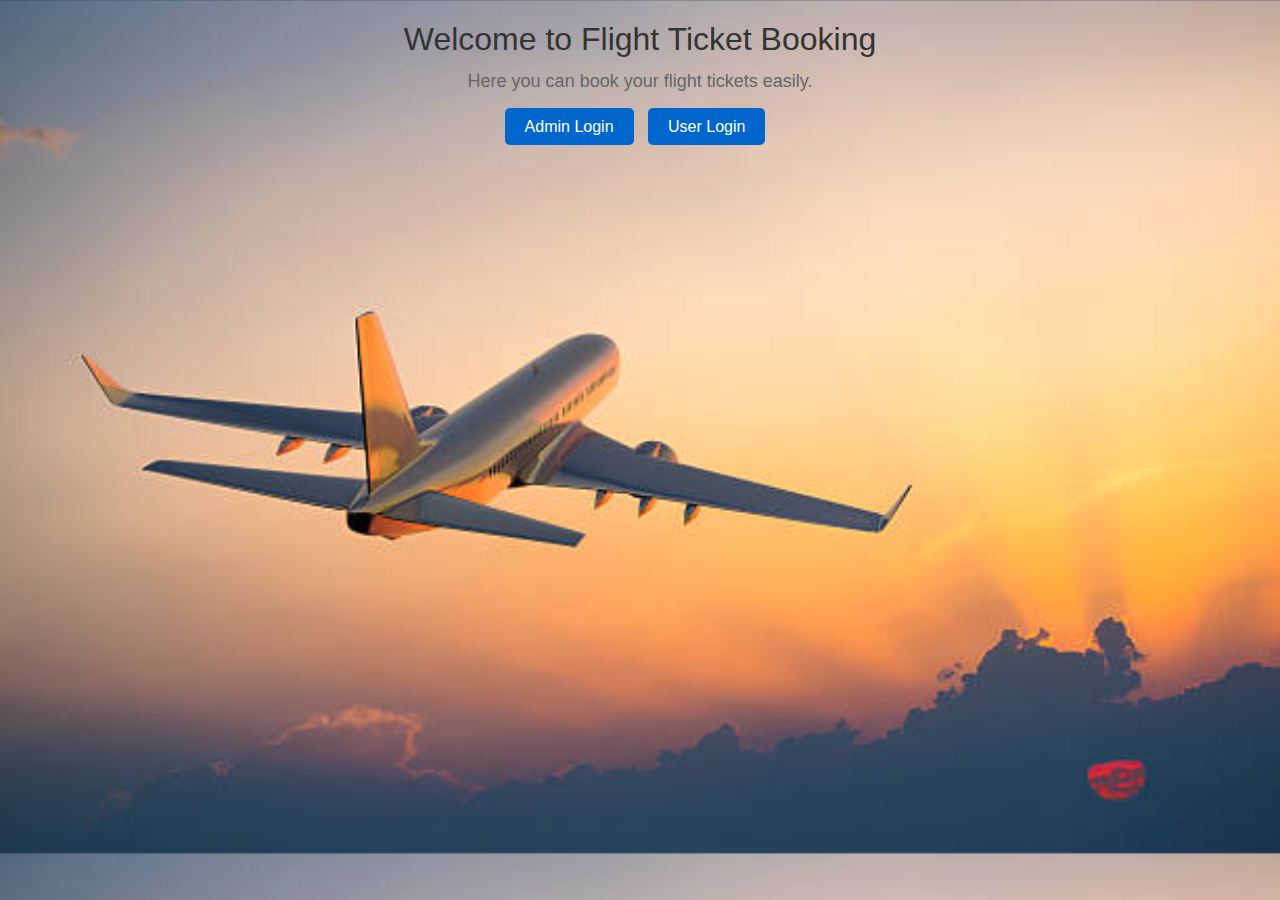
<file: templates/index.html>
<!DOCTYPE html>
<html lang="en">
<head>
    <meta charset="UTF-8">
    <title>Flight Ticket Booking</title>
    <link rel="stylesheet" href="https://stackpath.bootstrapcdn.com/bootstrap/4.5.0/css/bootstrap.min.css">
    <style>
        body {
            font-family: Arial, sans-serif;
            background-image: url('/static/index.jpg');
            background-size: cover;
            text-align: center;
            margin: 0;
            padding: 20px;
        }

        .center {
            display: flex;
            flex-direction: column;
            justify-content: center;
            align-items: center;
            height: 100vh;
        }

        h1 {
            color: #333;
            font-size: 32px;
            margin-bottom: 10px;
        }

        p {
            color: #666;
            font-size: 18px;
            line-height: 1.5;
            margin-bottom: 20px;
        }

        a {
            color: #fff;
            text-decoration: none;
            background-color: #0066cc;
            padding: 10px 20px;
            border-radius: 5px;
            margin-right: 10px;
        }

        a:hover {
            background-color: #0052a3;
        }
    </style>
</head>
<body>
    <h1>Welcome to Flight Ticket Booking</h1>
    <p>Here you can book your flight tickets easily.</p>
    <!-- Add the admin login button -->
    <a href="/admin/login">Admin Login</a>
    <a href="/user/login">User Login</a>



</body>
</html>
</file>
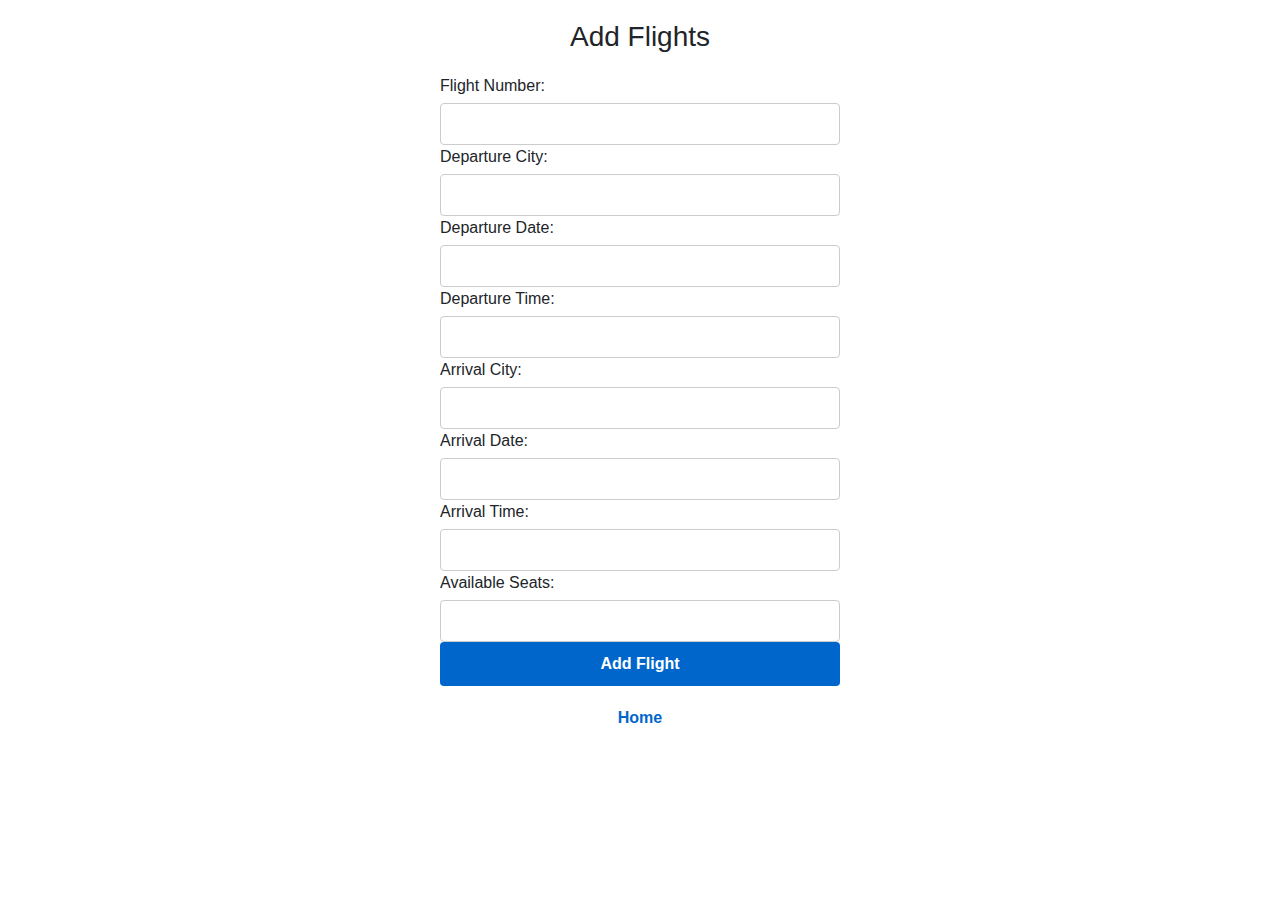
<file: templates/admin/addflight.html>
<!DOCTYPE html>
<html lang="en">
<head>
    <meta charset="UTF-8">
    <title>Add Flight</title>
    <link rel="stylesheet" href="https://stackpath.bootstrapcdn.com/bootstrap/4.5.0/css/bootstrap.min.css">
    <style>
        body {
            padding: 20px;
        }

        h3 {
            text-align: center;
            margin-bottom: 20px;
        }

        form {
            max-width: 400px;
            margin: 0 auto;
        }

        form label {
            margin-bottom: 5px;
        }

        form input[type="text"] {
            width: 100%;
            padding: 8px;
            border-radius: 4px;
            border: 1px solid #ccc;
        }

        form input[type="submit"] {
            width: 100%;
            padding: 10px;
            border-radius: 4px;
            border: none;
            background-color: #0066cc;
            color: #fff;
            font-weight: bold;
            cursor: pointer;
        }

        form input[type="submit"]:hover {
            background-color: #0052a3;
        }
        
        .home-button {
            text-align: center;
            margin-top: 20px;
        }

        .home-button a {
            color: #0066cc;
            text-decoration: none;
            font-weight: bold;
        }
    </style>
</head>
<body>
    <div>
        <h3>Add Flights</h3>
        <!-- Add flights form -->
        <form action="/admin/addflight" method="POST" >
            <label for="flight_number">Flight Number:</label>
            <input type="text" id="flight_number" name="flight_number" required>

            <label for="departure_city">Departure City:</label>
            <input type="text" id="departure_city" name="departure_city" required>
            
            <label for="departure_date">Departure Date:</label>
            <input type="text" id="departure_date" name="departure_date" required>
            
            <label for="departure_time">Departure Time:</label>
            <input type="text" id="departure_time" name="departure_time" required>
            
            <label for="arrival_city">Arrival City:</label>
            <input type="text" id="arrival_city" name="arrival_city" required>

            <label for="arrival_date">Arrival Date:</label>
            <input type="text" id="arrival_date" name="arrival_date" required>

            <label for="arrival_time">Arrival Time:</label>
            <input type="text" id="arrival_time" name="arrival_time" required>
            
            <label for="available_seats">Available Seats:</label>
            <input type="text" id="available_seats" name="available_seats" required>

            <input type="submit" value="Add Flight">
        </form>
        <div class="home-button">
            <a href="/admin/home">Home</a>
        </div>
    </div>

</body>
</html>
</file>
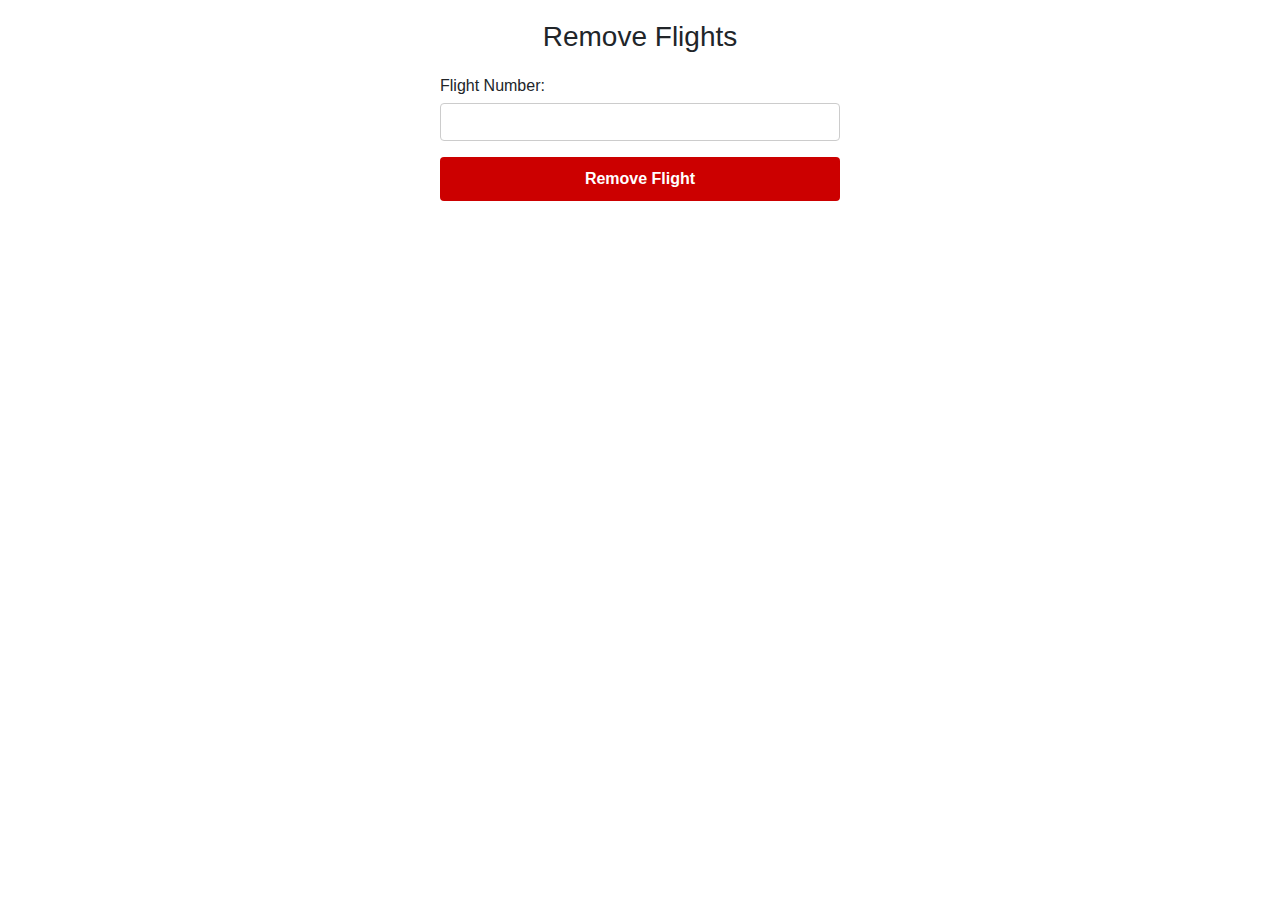
<file: templates/admin/removeflight.html>
<!DOCTYPE html>
<html lang="en">
<head>
    <meta charset="UTF-8">
    <title>Remove Flights</title>
    <link rel="stylesheet" href="https://stackpath.bootstrapcdn.com/bootstrap/4.5.0/css/bootstrap.min.css">
    <style>
        body {
            padding: 20px;
        }

        h3 {
            text-align: center;
            margin-bottom: 20px;
        }

        form {
            max-width: 400px;
            margin: 0 auto;
        }

        form label {
            margin-bottom: 5px;
        }

        form input[type="text"] {
            width: 100%;
            padding: 8px;
            border-radius: 4px;
            border: 1px solid #ccc;
        }

        form input[type="submit"] {
            width: 100%;
            padding: 10px;
            border-radius: 4px;
            border: none;
            background-color: #cc0000;
            color: #fff;
            font-weight: bold;
            cursor: pointer;
        }

        form input[type="submit"]:hover {
            background-color: #a30000;
        }
    </style>
</head>
<body>
    <div class="container">
        <h3>Remove Flights</h3>
        <form action="/admin/removeflight" method="POST">
            <div class="form-group">
                <label for="flight_number">Flight Number:</label>
                <input type="text" id="flight_number" name="flight_number" class="form-control" required>
            </div>
            <input type="submit" value="Remove Flight" class="btn btn-danger">
        </form>
    </div>

</body>
</html>
</file>
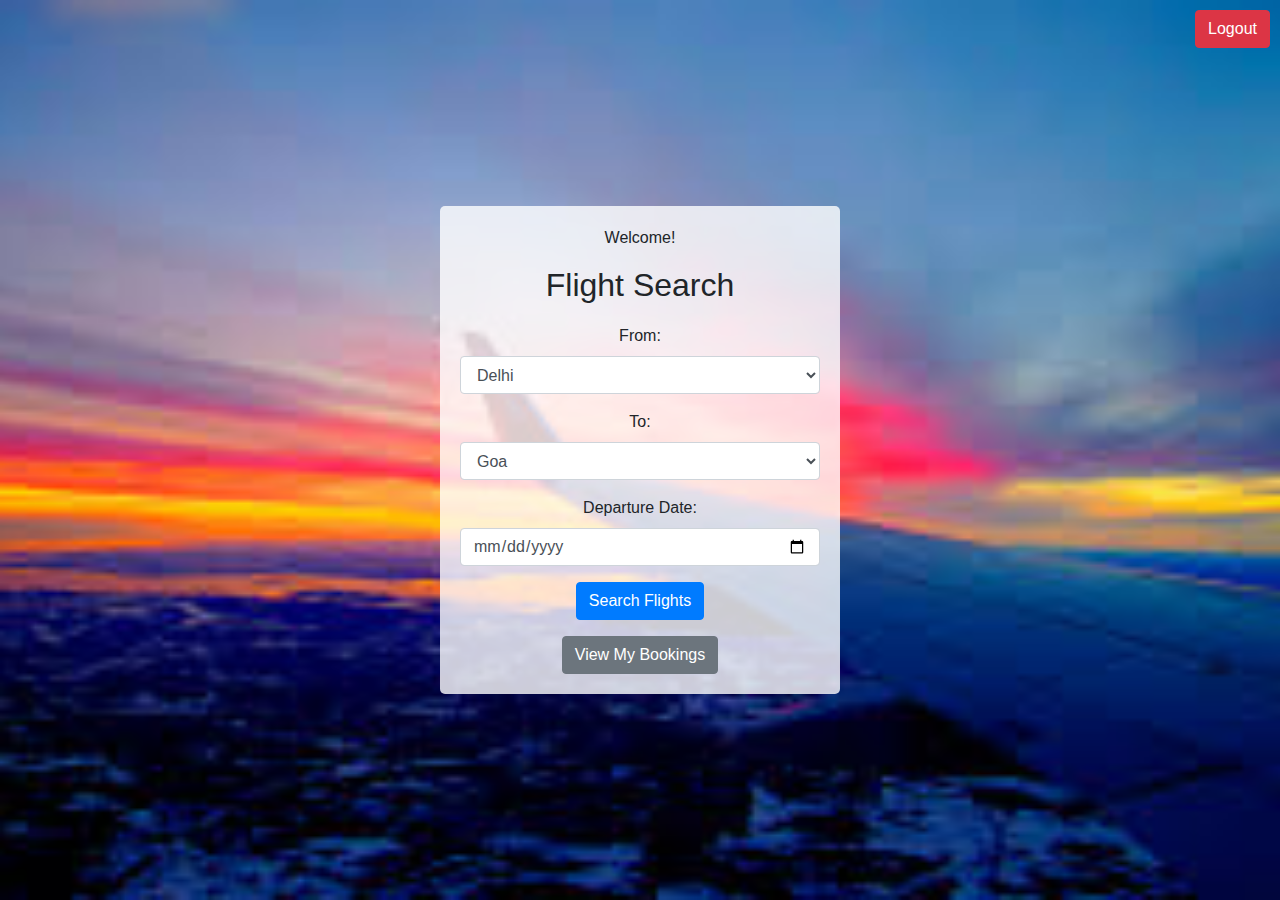
<file: templates/user/home.html>
<!DOCTYPE html>
<html lang="en">
<head>
    <meta charset="UTF-8">
    <title>Flight Booking Page</title>
    <link rel="stylesheet" href="https://stackpath.bootstrapcdn.com/bootstrap/4.5.0/css/bootstrap.min.css">
    <style>
        body {
            background-image: url('/static/userhome.jpg');
            background-size: cover;
            background-position: center;
            display: flex;
            justify-content: center;
            align-items: center;
            height: 100vh;
            margin: 0;
            padding: 0;
        }

        .container {
            max-width: 400px;
            background-color: rgba(255, 255, 255, 0.8);
            padding: 20px;
            border-radius: 5px;
        }

        h2 {
            margin-bottom: 20px;
        }
        
        .logout-btn {
            position: absolute;
            top: 10px;
            right: 10px;
        }
    </style>
</head>
</head>
<body>
    <div class="container text-center">
        <p>Welcome!</p>
        <h2>Flight Search</h2>
        <form action="/searchflights" method="POST">
            <div class="form-group">
                <label for="from_location">From:</label>
                <select id="from_location" name="from_location" class="form-control" required>
                    <option value="Delhi">Delhi</option>
                    <option value="Mumbai">Mumbai</option>
                    <option value="Chennai">Chennai</option>
                    <option value="Hyderabad">Hyderabad</option>
                    <option value="Bengaluru">Bengaluru</option>
                    <option value="Kolkata">Kolkata</option>
                    <option value="Goa">Goa</option>
                    <option value="Varanasi">Varanasi</option>
                    <option value="Thiruvananthapuram">Thiruvananthapuram</option>
                    <option value="Gujarat">Gujarat</option>
                    <!-- Add more options as needed -->
                </select>
            </div>
            <div class="form-group">
                <label for="to_location">To:</label>
                <select id="to_location" name="to_location" class="form-control" required>
                    <option value="Goa">Goa</option>
                    <option value="Delhi">Delhi</option>
                    <option value="Mumbai">Mumbai</option>
                    <option value="Chennai">Chennai</option>
                    <option value="Varanasi">Varanasi</option>
                    <option value="Hyderabad">Hyderabad</option>
                    <option value="Bengaluru">Bengaluru</option>
                    <option value="Kolkata">Kolkata</option>
                    <option value="Gujarat">Gujarat</option>
                    <option value="Thiruvananthapuram">Thiruvananthapuram</option>
                    <!-- Add more options as needed -->
                </select>
            </div>
            <div class="form-group">
                <label for="departure_date">Departure Date:</label>
                <input type="date" id="departure_date" name="departure_date" class="form-control" required>
            </div>
            <button type="submit" class="btn btn-primary">Search Flights</button>
        </form>

        <form action="/mybookings" method="GET">
            <button type="submit" class="btn btn-secondary mt-3">View My Bookings</button>
        </form>

        <form action="/logout" method="GET" class="logout-btn">
            <button type="submit" class="btn btn-danger">Logout</button>
        </form>
    </div>

    <script src="https://stackpath.bootstrapcdn.com/bootstrap/4.5.0/js/bootstrap.min.js"></script>
</body>
</body>
</html>
</file>
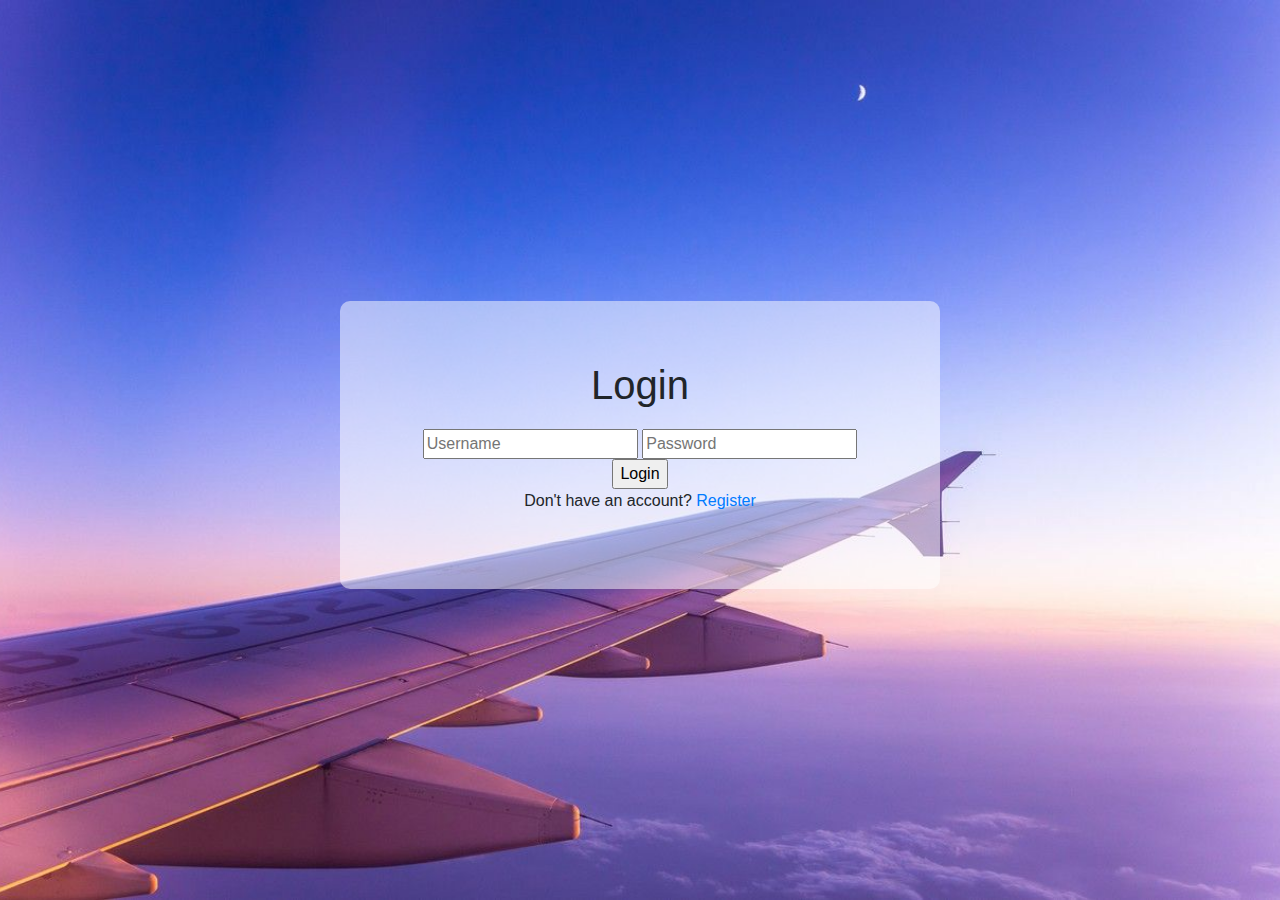
<file: templates/user/login.html>
<!DOCTYPE html>
<html lang="en">
<head>
    <meta charset="UTF-8">
    <title>login</title>
    <link rel="stylesheet" href="https://stackpath.bootstrapcdn.com/bootstrap/4.5.0/css/bootstrap.min.css">
    <style>
        body {
            background-image: url("/static/signup.jpg");
            background-size: cover;
            background-position: center;
            display: flex;
            align-items: center;
            justify-content: center;
            height: 100vh;
            margin: 0;
            padding: 0;
        }

        .navbar {
            background-color: transparent;
            color: #fff;
            padding: 10px;
        }

        .navbar-brand {
            color: #fff;
            font-weight: bold;
            font-size: 20px;
        }

        .container {
            background-color: rgba(255, 255, 255, 0.5);
            border-radius: 10px;
            max-width: 600px; /* Adjust the width as desired */
            margin: 0 auto; /* Center the input fields horizontally */
            margin-bottom: 10px;
            padding: 60px;
        }

        h1 {
            text-align: center;
            margin-bottom: 20px;
        }

        form {
            text-align: center;
        }

        .form-control {
            background-color: rgba(255, 255, 255, 0.7);
            padding: 8px 20px;
            max-width: 300px; /* Adjust the width as desired */
            margin: 0 auto; /* Center the input fields horizontally */
            margin-bottom: 10px;
        }

        .btn-primary {
            padding: 10px 20px;
        }

        p {
            text-align: center;
        }
    </style>
</head>
<body>
    <div class="container">
        <h1>Login</h1>
        <form id="loginForm" method="POST" action="/user/login">
            <input type="text" name="username" placeholder="Username" required>
            <input type="password" name="password" placeholder="Password" required>
            <input type="submit" value="Login">
        </form>
        <p>Don't have an account? <a href='/user/signup'>Register</a></p>
    </div>
</body>
</html>
</file>
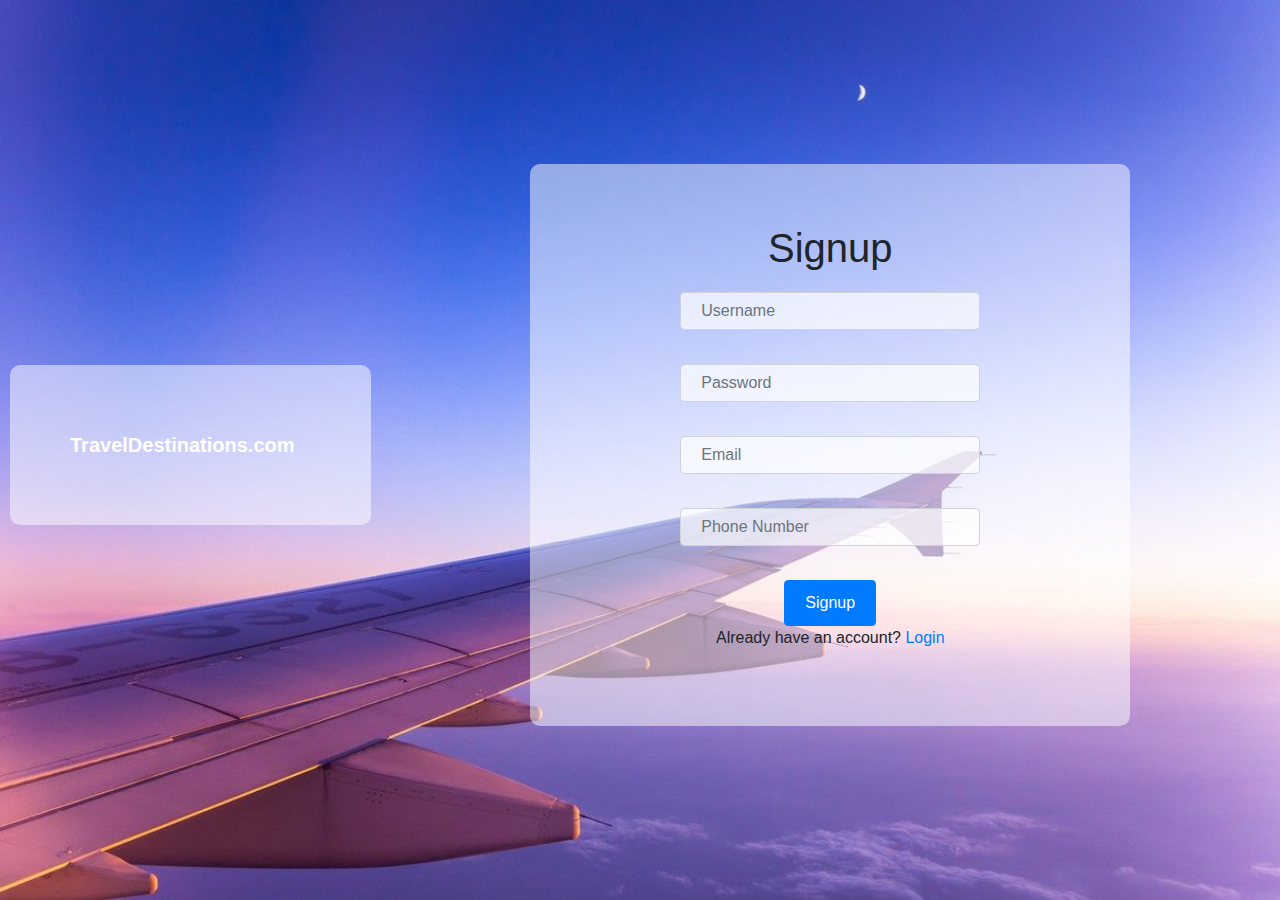
<file: templates/user/signup.html>
<!DOCTYPE html>
<html lang="en">
<head>
    <meta charset="UTF-8">
    <title>Signup</title>
    <link rel="stylesheet" href="https://stackpath.bootstrapcdn.com/bootstrap/4.5.0/css/bootstrap.min.css">
    <style>
        body {
            background-image: url("/static/signup.jpg");
            background-size: cover;
            background-position: center;
            display: flex;
            align-items: center;
            justify-content: center;
            height: 100vh;
            margin: 0;
            padding: 0;
        }

        .navbar {
            background-color: transparent;
            color: #fff;
            padding: 10px;
        }

        .navbar-brand {
            color: #fff;
            font-weight: bold;
            font-size: 20px;
        }

        .container {
            background-color: rgba(255, 255, 255, 0.5);
            border-radius: 10px;
            max-width: 600px; /* Adjust the width as desired */
            margin: 0 auto; /* Center the input fields horizontally */
            margin-bottom: 10px;
            padding: 60px;
        }

        h1 {
            text-align: center;
            margin-bottom: 20px;
        }

        form {
            text-align: center;
        }

        .form-control {
            background-color: rgba(255, 255, 255, 0.7);
            padding: 8px 20px;
            max-width: 300px; /* Adjust the width as desired */
            margin: 0 auto; /* Center the input fields horizontally */
            margin-bottom: 10px;
        }

        .btn-primary {
            padding: 10px 20px;
        }

        p {
            text-align: center;
        }
    </style>
</head>
<body>
    <nav class="navbar">
        <div class="container">
            <span class="navbar-brand">TravelDestinations.com</span>
        </div>
    </nav>

    <div class="container">
        <h1>Signup</h1>
        <form id="signupForm" method="POST" action="/user/signup">
            <input type="text" class="form-control" name="username" placeholder="Username" required><br>
            <input type="password" class="form-control" name="password" placeholder="Password" required><br>
            <input type="email" class="form-control" name="email" placeholder="Email" required><br>
            <input type="tel" class="form-control" name="phonenumber" placeholder="Phone Number" required><br>
            <input type="submit" class="btn btn-primary" value="Signup">
        </form>
        <p>Already have an account? <a href="/user/login">Login</a></p>
    </div>
</body>
</html>
</file>
